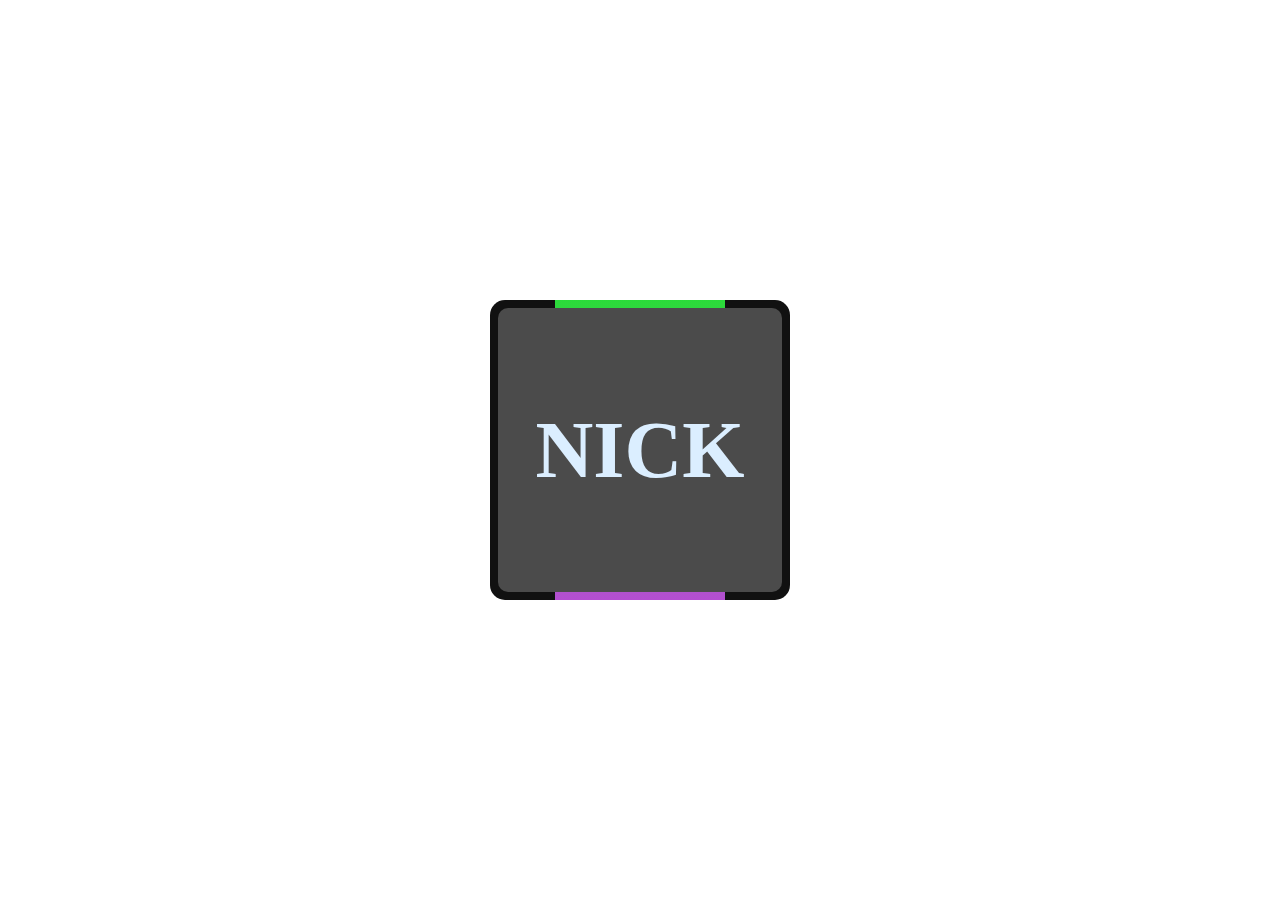
<file: borderAnimation/index.html>
<!DOCTYPE html>
<html lang="en">
  <head>
    <meta charset="UTF-8" />
    <meta http-equiv="X-UA-Compatible" content="IE=edge" />
    <meta name="viewport" content="width=device-width, initial-scale=1.0" />
    <link rel="stylesheet" href="style.css" />
    <title>Colored Border</title>
  </head>
  <body>
    <div class="container">
      <h1>NICK</h1>
    </div>
  </body>
</html>
</file>
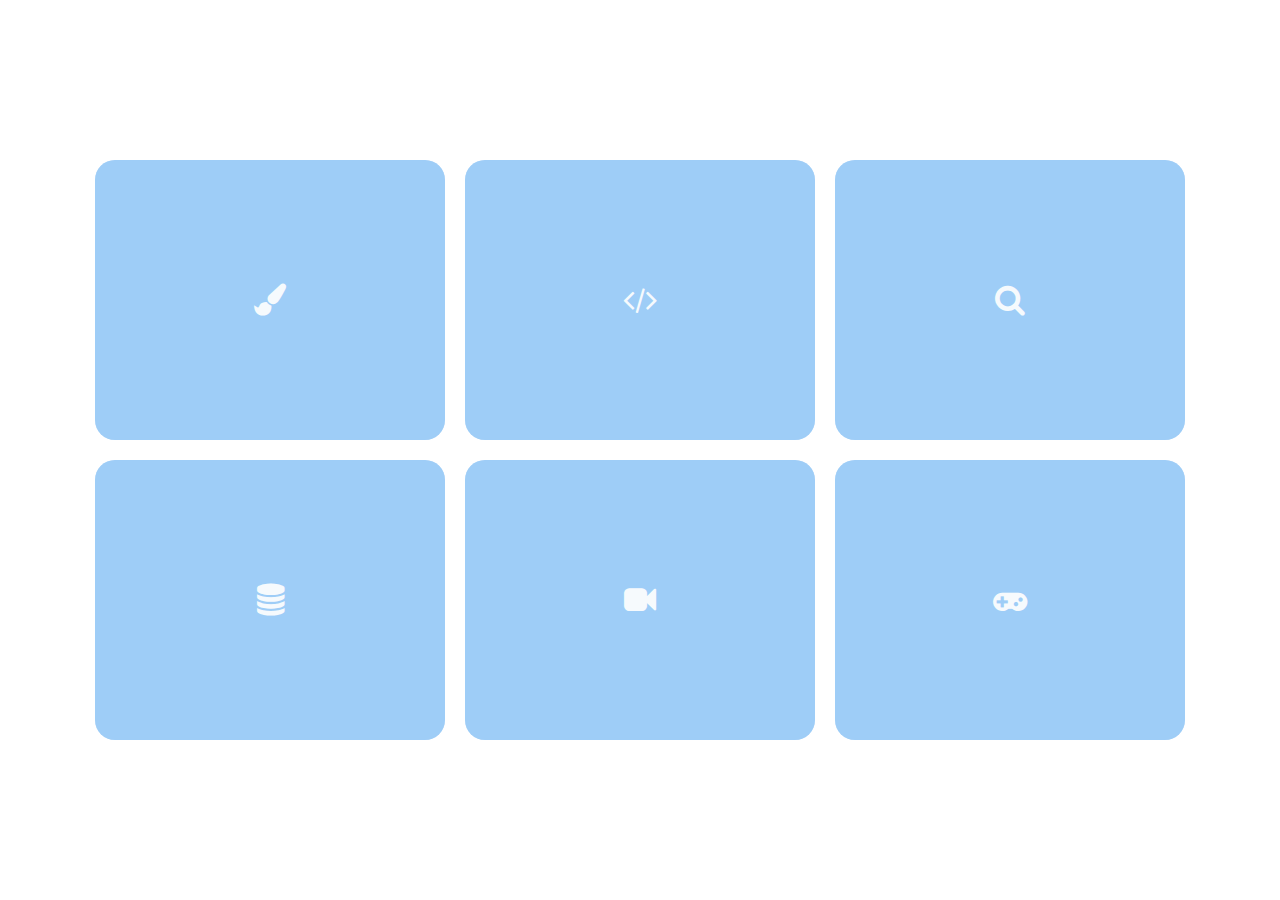
<file: servicesSection/index.html>
<!DOCTYPE html>
<html lang="en">
  <head>
    <meta charset="UTF-8" />
    <meta http-equiv="X-UA-Compatible" content="IE=edge" />
    <meta name="viewport" content="width=device-width, initial-scale=1.0" />
    <link rel="stylesheet" href="style.css" />
    <link
      rel="stylesheet"
      href="https://cdnjs.cloudflare.com/ajax/libs/font-awesome/4.7.0/css/font-awesome.min.css"
    />
   

    <title>Services</title>
  </head>
  <body>
    
    <div class="container">
      
      <div class="serviceBox">
        <div class="icon"><i class="fa  fa-paint-brush "></i>
        </i></div>
        <div class="content">
          <h3>Design</h3>
          <p>Lorem ipsum dolor sit amet consectetur, adipisicing elit. Necessitatibus assumenda labore quibusdam hic reiciendis cum, ex accusamus! Ab ipsa quibusdam sapiente amet totam possimus et?</p>
        </div>
      </div>
      <div class="serviceBox">
        <div class="icon"><i class="fa fa-code" aria-hidden="true"></i>
        </div>
        <div class="content"><h3>Coding</h3>
          <p>Lorem ipsum dolor sit amet consectetur, adipisicing elit. Necessitatibus assumenda labore quibusdam hic reiciendis cum, ex accusamus! Ab ipsa quibusdam sapiente amet totam possimus et?</p></div>
      </div>
      <div class="serviceBox">
        <div class="icon"><i class="fa fa-search" aria-hidden="true"></i>
        </div>
        <div class="content"><h3>Searching</h3>
          <p>Lorem ipsum dolor sit amet consectetur, adipisicing elit. Necessitatibus assumenda labore quibusdam hic reiciendis cum, ex accusamus! Ab ipsa quibusdam sapiente amet totam possimus et?</p></div>
      </div>
      <div class="serviceBox">
        <div class="icon"><i class="fa fa-database" aria-hidden="true"></i>
        </div>
        <div class="content"><h3>Data</h3>
          <p>Lorem ipsum dolor sit amet consectetur, adipisicing elit. Necessitatibus assumenda labore quibusdam hic reiciendis cum, ex accusamus! Ab ipsa quibusdam sapiente amet totam possimus et?</p></div>
      </div>
      <div class="serviceBox">
        <div class="icon"><i class="fa fa-video-camera" aria-hidden="true"></i>
        </div>
        <div class="content"><h3>Photoshop</h3>
          <p>Lorem ipsum dolor sit amet consectetur, adipisicing elit. Necessitatibus assumenda labore quibusdam hic reiciendis cum, ex accusamus! Ab ipsa quibusdam sapiente amet totam possimus et?</p></div>
      </div>
      <div class="serviceBox">
        <div class="icon"><i class="fa fa-gamepad" aria-hidden="true"></i>
        </div>
        <div class="content"><h3>Gamimg</h3>
          <p>Lorem ipsum dolor sit amet consectetur, adipisicing elit. Necessitatibus assumenda labore quibusdam hic reiciendis cum, ex accusamus! Ab ipsa quibusdam sapiente amet totam possimus et?</p></div>
      </div>
    </div>
  </body>
</html>
</file>
<file: borderAnimation/style.css>
* {
  margin: 0;
  padding: 0;
  box-sizing: border-box;
}

body {
  display: flex;
  justify-content: center;
  align-items: center;
  min-height: 100vh;
}

.container {
  position: relative;
  height: 300px;
  width: 300px;
  display: flex;
  justify-content: center;
  align-items: center;
  background: rgb(17, 17, 17);
  overflow: hidden;
  border-radius: 15px;
}

.container::before {
  content: "";
  position: absolute;
  height: 140%;
  width: 170px;
  background: linear-gradient(rgb(15, 248, 27), rgb(208, 49, 240));
  animation: animate 4s linear infinite;
}

.container::after {
  content: "";
  position: absolute;
  inset: 8px;
  background: rgb(75, 75, 75);
  border-radius: 10px;
}

@keyframes animate {
  0% {
    transform: rotate(0deg);
  }
  100% {
    transform: rotate(350deg);
  }
}

.container h1 {
  position: relative;
  color: rgb(219, 238, 255);
  font-size: 5rem;
  z-index: 1;
}
</file>
<file: servicesSection/style.css>
* {
  margin: 0;
  padding: 0;
  box-sizing: border-box;
  font-family: -apple-system, BlinkMacSystemFont, "Segoe UI", Roboto, Oxygen,
    Ubuntu, Cantarell, "Open Sans", "Helvetica Neue", sans-serif;
}
body {
  display: flex;
  justify-content: center;
  align-items: center;
  min-height: 100vh;
}

.container {
  position: relative;
  width: 1200px;
  display: flex;
  justify-content: center;
  align-items: center;
  gap: 20px;
  flex-wrap: wrap;
}

.container .serviceBox {
  position: relative;
  width: 350px;
  height: 280px;
  background: rgb(216, 234, 250);
  border-radius: 20px;
  overflow: hidden;
}

.container .serviceBox .icon {
  position: absolute;
  top: 0;
  left: 0;
  height: 100%;
  width: 100%;
  background: rgb(158, 205, 247);
  transition: 0.5s;
  display: flex;
  justify-content: center;
  align-items: center;
  z-index: 2;
}

.container .serviceBox:hover .icon {
  width: 80px;
  height: 80px;
  border-radius: 50%;
  top: 30px;
  left: calc(50% - 40px);
}

.container .serviceBox .icon i {
  font-size: 2rem;
  color: rgb(246, 250, 253);
}

.container .serviceBox .content {
  position: relative;
  padding: 20px;
  color: rgb(114, 114, 114);
  text-align: center;
  margin-top: 85px;
  z-index: 1;
}
</file>
